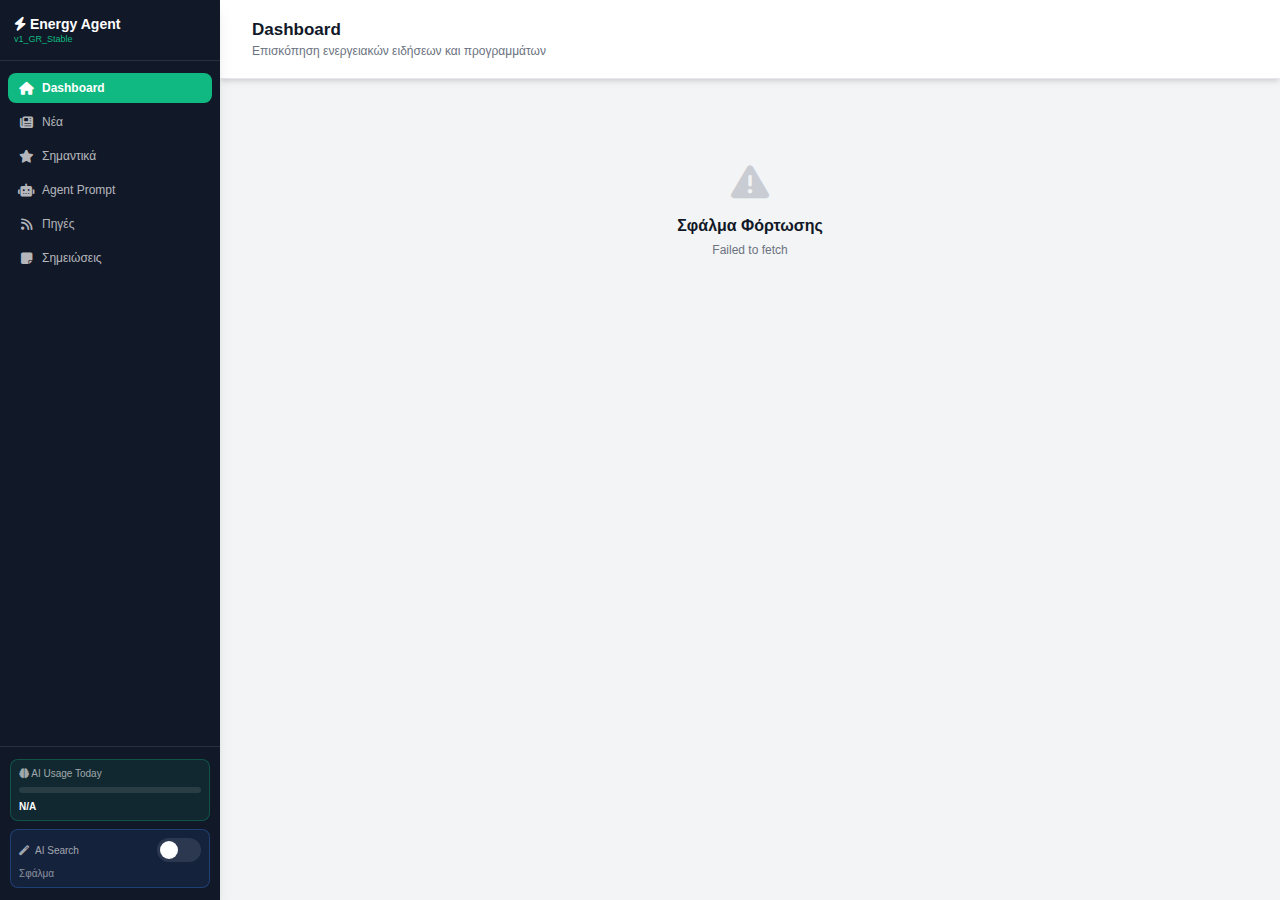
<file: frontend/index.html>
<!DOCTYPE html>
<html lang="el">
<head>
<meta charset="utf-8">
<meta name="viewport" content="width=device-width, initial-scale=1.0">
<title>Energy Agent Dashboard (GR)</title>
<link rel="stylesheet" href="https://cdnjs.cloudflare.com/ajax/libs/font-awesome/6.4.0/css/all.min.css">
<style>
:root {
  --primary: #10b981;
  --primary-dark: #059669;
  --bg-dark: #111827;
  --bg-gray: #1f2937;
  --bg-light: #f3f4f6;
  --card-bg: #ffffff;
  --text-dark: #111827;
  --text-gray: #6b7280;
  --border: #e5e7eb;
  --shadow: 0 4px 6px -1px rgba(0,0,0,0.1), 0 2px 4px -1px rgba(0,0,0,0.06);
  --shadow-lg: 0 10px 15px -3px rgba(0,0,0,0.1), 0 4px 6px -2px rgba(0,0,0,0.05);
}

* {
  margin: 0;
  padding: 0;
  box-sizing: border-box;
}

body {
  font-family: -apple-system, BlinkMacSystemFont, 'Segoe UI', Roboto, Oxygen, Ubuntu, Cantarell, sans-serif;
  background: var(--bg-light);
  color: var(--text-dark);
  font-size: 12px;
}

.app-container {
  display: flex;
  height: 100vh;
}

/* Sidebar */
.sidebar {
  width: 220px;
  background: var(--bg-dark);
  color: white;
  display: flex;
  flex-direction: column;
  box-shadow: var(--shadow-lg);
  z-index: 10;
}

.sidebar-header {
  padding: 16px 14px;
  border-bottom: 1px solid rgba(255,255,255,0.1);
}

.sidebar-header h1 {
  font-size: 14px;
  font-weight: 700;
  margin-bottom: 2px;
}

.sidebar-header .version {
  font-size: 9px;
  color: var(--primary);
  font-weight: 500;
}

.sidebar-nav {
  flex: 1;
  padding: 12px 8px;
  overflow-y: auto;
}

.nav-button {
  width: 100%;
  background: transparent;
  color: rgba(255,255,255,0.7);
  border: none;
  padding: 8px 10px;
  margin-bottom: 4px;
  border-radius: 8px;
  cursor: pointer;
  display: flex;
  align-items: center;
  gap: 8px;
  font-size: 12px;
  transition: all 0.2s;
  text-align: left;
}

.nav-button:hover {
  background: var(--bg-gray);
  color: white;
}

.nav-button.active {
  background: var(--primary);
  color: white;
  font-weight: 600;
}

.nav-button i {
  width: 16px;
  text-align: center;
  font-size: 13px;
}

.sidebar-footer {
  padding: 12px 10px;
  border-top: 1px solid rgba(255,255,255,0.1);
}

.ai-usage {
  background: rgba(16, 185, 129, 0.1);
  border: 1px solid rgba(16, 185, 129, 0.3);
  border-radius: 8px;
  padding: 8px;
  font-size: 10px;
}

.ai-usage-label {
  color: rgba(255,255,255,0.6);
  margin-bottom: 6px;
}

.ai-usage-bar {
  height: 6px;
  background: rgba(255,255,255,0.1);
  border-radius: 3px;
  overflow: hidden;
  margin: 8px 0;
}

.ai-usage-fill {
  height: 100%;
  background: var(--primary);
  transition: width 0.3s;
}

.ai-usage-text {
  color: white;
  font-weight: 600;
}

/* AI Search Toggle */
.ai-toggle-container {
  background: rgba(59, 130, 246, 0.1);
  border: 1px solid rgba(59, 130, 246, 0.3);
  border-radius: 8px;
  padding: 8px;
  font-size: 10px;
  margin-top: 8px;
}

.ai-toggle-header {
  display: flex;
  justify-content: space-between;
  align-items: center;
  margin-bottom: 6px;
}

.ai-toggle-label {
  color: rgba(255,255,255,0.6);
  display: flex;
  align-items: center;
  gap: 6px;
}

.toggle-switch {
  position: relative;
  width: 44px;
  height: 24px;
  background: rgba(255,255,255,0.1);
  border-radius: 12px;
  cursor: pointer;
  transition: background 0.3s;
}

.toggle-switch.active {
  background: #3b82f6;
}

.toggle-slider {
  position: absolute;
  top: 3px;
  left: 3px;
  width: 18px;
  height: 18px;
  background: white;
  border-radius: 50%;
  transition: transform 0.3s;
}

.toggle-switch.active .toggle-slider {
  transform: translateX(20px);
}

.ai-toggle-status {
  color: rgba(255,255,255,0.5);
  font-size: 10px;
  margin-top: 6px;
}

/* Main Content */
.main-content {
  flex: 1;
  overflow-y: auto;
  background: var(--bg-light);
}

.content-header {
  background: white;
  padding: 20px 32px;
  border-bottom: 1px solid var(--border);
  box-shadow: var(--shadow);
  position: sticky;
  top: 0;
  z-index: 5;
}

.content-header h2 {
  font-size: 17px;
  font-weight: 700;
  margin-bottom: 4px;
}

.content-header p {
  color: var(--text-gray);
  font-size: 12px;
}

.content-body {
  padding: 24px 32px;
  max-width: 1400px;
}

/* Cards */
.card {
  background: var(--card-bg);
  border-radius: 10px;
  padding: 14px;
  margin-bottom: 12px;
  box-shadow: var(--shadow);
  transition: transform 0.2s, box-shadow 0.2s;
}

.card:hover {
  transform: translateY(-2px);
  box-shadow: var(--shadow-lg);
}

.card-title {
  font-size: 13px;
  font-weight: 600;
  margin-bottom: 6px;
  color: var(--text-dark);
}

.card-title a {
  color: var(--text-dark);
  text-decoration: none;
  transition: color 0.2s;
}

.card-title a:hover {
  color: var(--primary);
}

.card-meta {
  display: flex;
  align-items: center;
  gap: 16px;
  margin: 8px 0;
  font-size: 11px;
  color: var(--text-gray);
}

.card-meta i {
  margin-right: 4px;
}

.badge {
  display: inline-block;
  padding: 3px 10px;
  border-radius: 20px;
  font-size: 10px;
  font-weight: 600;
  background: var(--primary);
  color: white;
}

.card-summary {
  margin-top: 12px;
  color: var(--text-gray);
  line-height: 1.6;
}

.card-actions {
  margin-top: 12px;
  display: flex;
  gap: 8px;
}

/* Forms */
.form-group {
  margin-bottom: 20px;
}

.form-label {
  display: block;
  margin-bottom: 8px;
  font-weight: 600;
  color: var(--text-dark);
}

.form-input, .form-textarea {
  width: 100%;
  padding: 10px 14px;
  border: 2px solid var(--border);
  border-radius: 10px;
  font-size: 13px;
  transition: border-color 0.2s;
  font-family: inherit;
}

.form-input:focus, .form-textarea:focus {
  outline: none;
  border-color: var(--primary);
}

.form-textarea {
  resize: vertical;
  min-height: 120px;
}

/* Buttons */
.btn {
  padding: 10px 20px;
  border: none;
  border-radius: 10px;
  font-size: 13px;
  font-weight: 600;
  cursor: pointer;
  transition: all 0.2s;
  display: inline-flex;
  align-items: center;
  gap: 8px;
}

.btn-primary {
  background: var(--primary);
  color: white;
}

.btn-primary:hover {
  background: var(--primary-dark);
  transform: translateY(-1px);
  box-shadow: var(--shadow);
}

.btn-secondary {
  background: var(--bg-gray);
  color: white;
}

.btn-secondary:hover {
  background: #374151;
}

.btn-small {
  padding: 5px 10px;
  font-size: 11px;
}

.btn-icon {
  padding: 10px;
  width: 40px;
  height: 40px;
  display: inline-flex;
  align-items: center;
  justify-content: center;
}

/* Loading */
.loading {
  text-align: center;
  padding: 40px;
  color: var(--text-gray);
}

.loading i {
  font-size: 26px;
  animation: spin 1s linear infinite;
}

@keyframes spin {
  0% { transform: rotate(0deg); }
  100% { transform: rotate(360deg); }
}

/* Empty State */
.empty-state {
  text-align: center;
  padding: 60px 20px;
  color: var(--text-gray);
}

.empty-state i {
  font-size: 38px;
  margin-bottom: 16px;
  opacity: 0.3;
}

.empty-state h3 {
  font-size: 16px;
  margin-bottom: 8px;
  color: var(--text-dark);
}

/* Reply Box */
.reply-box {
  background: #f0fdf4;
  border: 2px solid var(--primary);
  border-radius: 12px;
  padding: 16px;
  margin-top: 16px;
}

.reply-box-label {
  font-weight: 600;
  color: var(--primary-dark);
  margin-bottom: 8px;
  display: block;
}

.reply-box-content {
  color: var(--text-dark);
  line-height: 1.6;
}

/* Search & Filter */
.toolbar {
  display: flex;
  gap: 12px;
  margin-bottom: 20px;
  flex-wrap: wrap;
}

.search-box {
  flex: 1;
  min-width: 250px;
  position: relative;
}

.search-box input {
  width: 100%;
  padding: 10px 14px 10px 38px;
  border: 2px solid var(--border);
  border-radius: 10px;
  font-size: 13px;
}

.search-box i {
  position: absolute;
  left: 16px;
  top: 50%;
  transform: translateY(-50%);
  color: var(--text-gray);
}

.filter-group {
  display: flex;
  gap: 8px;
}

.filter-btn {
  padding: 8px 14px;
  background: white;
  border: 2px solid var(--border);
  border-radius: 10px;
  cursor: pointer;
  font-size: 12px;
  transition: all 0.2s;
}

.filter-btn:hover {
  border-color: var(--primary);
  color: var(--primary);
}

.filter-btn.active {
  background: var(--primary);
  border-color: var(--primary);
  color: white;
}

/* Responsive */
@media (max-width: 768px) {
  .sidebar {
    width: 240px;
  }

  .content-body {
    padding: 16px;
  }

  .toolbar {
    flex-direction: column;
  }
}

/* Stats Grid */
.stats-grid {
  display: grid;
  grid-template-columns: repeat(auto-fit, minmax(200px, 1fr));
  gap: 16px;
  margin-bottom: 24px;
}

.stat-card {
  background: white;
  padding: 20px;
  border-radius: 12px;
  box-shadow: var(--shadow);
}

.stat-value {
  font-size: 26px;
  font-weight: 700;
  color: var(--primary);
  margin-bottom: 4px;
}

.stat-label {
  font-size: 12px;
  color: var(--text-gray);
}

/* Source List */
.source-item {
  display: flex;
  align-items: center;
  justify-content: space-between;
  padding: 12px;
  background: var(--bg-light);
  border-radius: 8px;
  margin-bottom: 8px;
}

.source-info {
  flex: 1;
}

.source-url {
  font-weight: 600;
  color: var(--text-dark);
  margin-bottom: 4px;
}

.source-type {
  font-size: 10px;
  color: var(--text-gray);
}

/* Notes UI */
.notes-toolbar {
  display: flex;
  gap: 12px;
  margin-bottom: 20px;
  flex-wrap: wrap;
}

.notes-filters {
  display: flex;
  gap: 8px;
  flex: 1;
  flex-wrap: wrap;
}

.filter-select {
  padding: 7px 10px;
  border: 1px solid var(--border);
  border-radius: 8px;
  background: white;
  font-size: 12px;
  min-width: 150px;
}

.note-card {
  background: white;
  border: 1px solid var(--border);
  border-radius: 12px;
  padding: 16px;
  margin-bottom: 12px;
  box-shadow: var(--shadow);
  transition: all 0.2s;
}

.note-card:hover {
  box-shadow: var(--shadow-lg);
}

.note-card.pinned {
  border-color: #fbbf24;
  background: #fffbeb;
}

.note-header {
  display: flex;
  justify-content: space-between;
  align-items: flex-start;
  margin-bottom: 12px;
}

.note-title {
  font-size: 15px;
  font-weight: 600;
  color: var(--text-dark);
  flex: 1;
}

.note-actions {
  display: flex;
  gap: 8px;
}

.note-action-btn {
  background: transparent;
  border: none;
  color: var(--text-gray);
  cursor: pointer;
  padding: 4px 8px;
  border-radius: 6px;
  transition: all 0.2s;
}

.note-action-btn:hover {
  background: var(--bg-light);
  color: var(--primary);
}

.note-action-btn.pinned {
  color: #fbbf24;
}

.note-content {
  color: var(--text-gray);
  margin-bottom: 12px;
  line-height: 1.6;
  white-space: pre-wrap;
}

.note-meta {
  display: flex;
  gap: 12px;
  flex-wrap: wrap;
  font-size: 10px;
  color: var(--text-gray);
}

.note-category {
  background: var(--primary);
  color: white;
  padding: 4px 10px;
  border-radius: 6px;
  font-weight: 500;
}

.note-tag {
  background: var(--bg-light);
  padding: 4px 10px;
  border-radius: 6px;
}

.note-date {
  margin-left: auto;
}

/* Note Editor Modal */
.modal-overlay {
  position: fixed;
  top: 0;
  left: 0;
  right: 0;
  bottom: 0;
  background: rgba(0,0,0,0.5);
  display: flex;
  align-items: center;
  justify-content: center;
  z-index: 1000;
}

.modal-content {
  background: white;
  border-radius: 16px;
  padding: 24px;
  width: 90%;
  max-width: 600px;
  max-height: 80vh;
  overflow-y: auto;
  box-shadow: var(--shadow-lg);
}

.modal-header {
  display: flex;
  justify-content: space-between;
  align-items: center;
  margin-bottom: 20px;
}

.modal-header h3 {
  font-size: 16px;
  font-weight: 700;
}

.modal-close {
  background: transparent;
  border: none;
  font-size: 20px;
  color: var(--text-gray);
  cursor: pointer;
  padding: 0;
  width: 28px;
  height: 28px;
}

.form-group {
  margin-bottom: 16px;
}

.form-group label {
  display: block;
  font-weight: 600;
  margin-bottom: 8px;
  color: var(--text-dark);
}

.form-group input,
.form-group textarea,
.form-group select {
  width: 100%;
  padding: 8px 10px;
  border: 1px solid var(--border);
  border-radius: 8px;
  font-size: 12px;
  font-family: inherit;
}

.form-group textarea {
  min-height: 120px;
  resize: vertical;
}

.tags-input-container {
  display: flex;
  gap: 8px;
  flex-wrap: wrap;
  padding: 8px;
  border: 1px solid var(--border);
  border-radius: 8px;
  min-height: 42px;
}

.tag-item {
  background: var(--primary);
  color: white;
  padding: 3px 7px;
  border-radius: 6px;
  display: flex;
  align-items: center;
  gap: 6px;
  font-size: 11px;
}

.tag-remove {
  background: transparent;
  border: none;
  color: white;
  cursor: pointer;
  padding: 0;
  font-size: 14px;
}

.tags-input {
  border: none;
  outline: none;
  flex: 1;
  min-width: 100px;
  font-size: 12px;
}

.modal-actions {
  display: flex;
  gap: 12px;
  justify-content: flex-end;
  margin-top: 24px;
}

.modal-actions button {
  padding: 8px 16px;
  border-radius: 8px;
  border: none;
  font-size: 12px;
  font-weight: 600;
  cursor: pointer;
  transition: all 0.2s;
}

.modal-actions .btn-cancel {
  background: var(--bg-light);
  color: var(--text-dark);
}

.modal-actions .btn-cancel:hover {
  background: var(--border);
}

.modal-actions .btn-save {
  background: var(--primary);
  color: white;
}

.modal-actions .btn-save:hover {
  background: var(--primary-dark);
}

/* Drag & Drop Styles */
.card.dragging {
  opacity: 0.5;
  cursor: move;
}

.card.drag-over {
  border: 2px dashed var(--primary);
  background: rgba(16, 185, 129, 0.05);
}

.drag-handle {
  cursor: grab;
  color: var(--text-gray);
  margin-right: 8px;
  font-size: 12px;
}

.drag-handle:active {
  cursor: grabbing;
}

.drop-zone {
  border: 2px dashed var(--primary);
  background: rgba(16, 185, 129, 0.05);
  padding: 20px;
  text-align: center;
  color: var(--text-gray);
  border-radius: 10px;
  margin: 16px 0;
  display: none;
}

.drop-zone.active {
  display: block;
}

</style>
</head>
<body>

<div class="app-container">
  <!-- Sidebar -->
  <div class="sidebar">
    <div class="sidebar-header">
      <h1><i class="fas fa-bolt"></i> Energy Agent</h1>
      <div class="version">v1_GR_Stable</div>
    </div>

    <div class="sidebar-nav">
      <button class="nav-button active" data-tab="dashboard">
        <i class="fas fa-home"></i>
        <span>Dashboard</span>
      </button>
      <button class="nav-button" data-tab="news">
        <i class="fas fa-newspaper"></i>
        <span>Νέα</span>
      </button>
      <button class="nav-button" data-tab="saved">
        <i class="fas fa-star"></i>
        <span>Σημαντικά</span>
      </button>
      <button class="nav-button" data-tab="prompt">
        <i class="fas fa-robot"></i>
        <span>Agent Prompt</span>
      </button>
      <button class="nav-button" data-tab="sources">
        <i class="fas fa-rss"></i>
        <span>Πηγές</span>
      </button>
      <button class="nav-button" data-tab="notes">
        <i class="fas fa-sticky-note"></i>
        <span>Σημειώσεις</span>
      </button>
    </div>

    <div class="sidebar-footer">
      <div class="ai-usage">
        <div class="ai-usage-label"><i class="fas fa-brain"></i> AI Usage Today</div>
        <div class="ai-usage-bar">
          <div class="ai-usage-fill" id="aiUsageFill" style="width: 0%"></div>
        </div>
        <div class="ai-usage-text" id="aiUsageText">Φόρτωση...</div>
      </div>

      <div class="ai-toggle-container">
        <div class="ai-toggle-header">
          <div class="ai-toggle-label">
            <i class="fas fa-magic"></i>
            AI Search
          </div>
          <div class="toggle-switch" id="aiSearchToggle">
            <div class="toggle-slider"></div>
          </div>
        </div>
        <div class="ai-toggle-status" id="aiSearchStatus">Φόρτωση...</div>
      </div>
    </div>
  </div>

  <!-- Main Content -->
  <div class="main-content">
    <div class="content-header">
      <h2 id="pageTitle">Dashboard</h2>
      <p id="pageSubtitle">Επισκόπηση ενεργειακών ειδήσεων και προγραμμάτων</p>
    </div>

    <div class="content-body" id="content">
      <!-- Content loaded dynamically -->
    </div>
  </div>
</div>

<script>
const API_BASE = 'http://localhost:8000';
let currentTab = 'dashboard';
let newsData = [];
let savedData = [];
let sourcesData = [];

// Initialize
document.addEventListener('DOMContentLoaded', () => {
  initNavigation();
  loadTab('dashboard');
  loadAIUsage();
  initAISearchToggle();

  // Refresh AI usage every 30 seconds
  setInterval(loadAIUsage, 30000);
});

// Navigation
function initNavigation() {
  document.querySelectorAll('.nav-button').forEach(btn => {
    btn.addEventListener('click', () => {
      const tab = btn.dataset.tab;
      document.querySelectorAll('.nav-button').forEach(b => b.classList.remove('active'));
      btn.classList.add('active');
      loadTab(tab);
    });
  });
}

async function loadTab(tab) {
  currentTab = tab;
  const content = document.getElementById('content');

  const titles = {
    dashboard: { title: 'Dashboard', subtitle: 'Επισκόπηση ενεργειακών ειδήσεων και προγραμμάτων' },
    news: { title: 'Νέα', subtitle: 'Όλα τα πρόσφατα άρθρα από τις πηγές σας' },
    saved: { title: 'Σημαντικά', subtitle: 'Άρθρα που έχετε σημειώσει ως σημαντικά' },
    prompt: { title: 'Agent Prompt', subtitle: 'Δώστε εντολές στον Energy Agent' },
    sources: { title: 'Πηγές', subtitle: 'Διαχείριση πηγών ειδήσεων' },
    notes: { title: 'Σημειώσεις', subtitle: 'Το σημειωματάριό σας' }
  };

  document.getElementById('pageTitle').textContent = titles[tab].title;
  document.getElementById('pageSubtitle').textContent = titles[tab].subtitle;

  content.innerHTML = '<div class="loading"><i class="fas fa-spinner"></i><p>Φόρτωση...</p></div>';

  try {
    switch(tab) {
      case 'dashboard':
        await loadDashboard();
        break;
      case 'news':
        await loadNews();
        break;
      case 'saved':
        await loadSaved();
        break;
      case 'prompt':
        loadPromptUI();
        break;
      case 'sources':
        await loadSources();
        break;
      case 'notes':
        await loadNotes();
        break;
    }
  } catch (error) {
    content.innerHTML = `<div class="empty-state">
      <i class="fas fa-exclamation-triangle"></i>
      <h3>Σφάλμα Φόρτωσης</h3>
      <p>${error.message}</p>
    </div>`;
  }
}

// Dashboard
async function loadDashboard() {
  const [newsRes, savedRes, sourcesRes] = await Promise.all([
    fetch(`${API_BASE}/news`),
    fetch(`${API_BASE}/saved`),
    fetch(`${API_BASE}/sources`)
  ]);

  const newsData = await newsRes.json();
  const savedData = await savedRes.json();
  const sourcesData = await sourcesRes.json();

  const news = newsData.news || [];
  const saved = savedData.news || [];
  const sources = sourcesData.sources || [];

  // Count by topic
  const topicCounts = {};
  news.forEach(item => {
    const topic = item.topic || 'Άλλο';
    topicCounts[topic] = (topicCounts[topic] || 0) + 1;
  });

  const content = document.getElementById('content');
  content.innerHTML = `
    <div class="stats-grid">
      <div class="stat-card">
        <div class="stat-value">${news.length}</div>
        <div class="stat-label"><i class="fas fa-newspaper"></i> Σύνολο Νέων</div>
      </div>
      <div class="stat-card">
        <div class="stat-value">${saved.length}</div>
        <div class="stat-label"><i class="fas fa-star"></i> Σημαντικά</div>
      </div>
      <div class="stat-card">
        <div class="stat-value">${sources.length}</div>
        <div class="stat-label"><i class="fas fa-rss"></i> Ενεργές Πηγές</div>
      </div>
      <div class="stat-card">
        <div class="stat-value">${Object.keys(topicCounts).length}</div>
        <div class="stat-label"><i class="fas fa-tags"></i> Κατηγορίες</div>
      </div>
    </div>

    <div class="card">
      <h3 style="margin-bottom: 16px;"><i class="fas fa-clock"></i> Πρόσφατα Άρθρα</h3>
      ${news.slice(0, 5).map(item => renderNewsCard(item)).join('')}
      ${news.length > 5 ? '<button class="btn btn-primary" onclick="loadTab(\'news\')">Προβολή Όλων</button>' : ''}
    </div>
  `;
}

// News
async function loadNews() {
  const res = await fetch(`${API_BASE}/news`);
  const data = await res.json();
  newsData = data.news || [];

  renderNewsList(newsData);
}

// Saved
async function loadSaved() {
  const res = await fetch(`${API_BASE}/saved`);
  const data = await res.json();
  savedData = data.news || [];

  const content = document.getElementById('content');
  if (savedData.length === 0) {
    content.innerHTML = `<div class="empty-state">
      <i class="fas fa-star"></i>
      <h3>Δεν υπάρχουν σημαντικά άρθρα</h3>
      <p>Χρησιμοποιήστε την εντολή "σημαντικό &lt;link&gt;" για να προσθέσετε.</p>
    </div>`;
    return;
  }

  renderNewsList(savedData);
}

// Render news list
function renderNewsList(items) {
  const content = document.getElementById('content');

  if (items.length === 0) {
    content.innerHTML = `<div class="empty-state">
      <i class="fas fa-inbox"></i>
      <h3>Δεν υπάρχουν άρθρα</h3>
      <p>Προσθέστε πηγές ή εκτελέστε αναζήτηση.</p>
    </div>`;
    return;
  }

  // Get unique topics
  const topics = ['Όλα', ...new Set(items.map(i => i.topic).filter(Boolean))];

  content.innerHTML = `
    <div class="toolbar">
      <div class="search-box">
        <i class="fas fa-search"></i>
        <input type="text" id="searchInput" placeholder="Αναζήτηση στα άρθρα..." oninput="filterNews()">
      </div>
      <div class="filter-group">
        ${topics.map(t => `
          <button class="filter-btn ${t === 'Όλα' ? 'active' : ''}" onclick="filterByTopic('${t}')">${t}</button>
        `).join('')}
      </div>
    </div>
    <div id="newsList">${items.map(item => renderNewsCard(item)).join('')}</div>
  `;
}

function renderNewsCard(item) {
  const newsData = JSON.stringify(item).replace(/"/g, '&quot;');
  return `
    <div class="card"
         data-news='${newsData}'
         data-title="${item.title.toLowerCase()}"
         data-topic="${item.topic || ''}">
      <div class="card-title">
        <a href="${item.url}" target="_blank">${item.title}</a>
      </div>
      <div class="card-meta">
        <span><i class="far fa-clock"></i> ${formatDate(item.date)}</span>
        ${item.topic ? `<span class="badge">${item.topic}</span>` : ''}
        ${item.saved ? '<span><i class="fas fa-star" style="color: gold;"></i> Σημαντικό</span>' : ''}
      </div>
      ${item.summary ? `<div class="card-summary">${item.summary}</div>` : ''}
      <div class="card-actions">
        <button class="btn btn-small" onclick='addNewsToNotes(${newsData})'>
          <i class="fas fa-plus"></i> Προσθήκη στις Σημειώσεις
        </button>
      </div>
    </div>
  `;
}

function filterNews() {
  const query = document.getElementById('searchInput').value.toLowerCase();
  const cards = document.querySelectorAll('#newsList .card');

  cards.forEach(card => {
    const title = card.dataset.title;
    card.style.display = title.includes(query) ? 'block' : 'none';
  });
}

function filterByTopic(topic) {
  document.querySelectorAll('.filter-btn').forEach(btn => btn.classList.remove('active'));
  event.target.classList.add('active');

  const cards = document.querySelectorAll('#newsList .card');
  cards.forEach(card => {
    if (topic === 'Όλα' || card.dataset.topic === topic) {
      card.style.display = 'block';
    } else {
      card.style.display = 'none';
    }
  });
}

// Prompt UI
function loadPromptUI() {
  const content = document.getElementById('content');
  content.innerHTML = `
    <!-- Analytics Dashboard -->
    <div class="card">
      <h3 style="margin-bottom: 16px;"><i class="fas fa-chart-line"></i> AI Analytics</h3>
      <div id="analyticsContainer">
        <div class="loading"><i class="fas fa-spinner"></i><p>Φόρτωση αναλυτικών...</p></div>
      </div>
    </div>

    <!-- Conversation History -->
    <div class="card">
      <h3 style="margin-bottom: 16px;"><i class="fas fa-history"></i> Ιστορικό Συζητήσεων</h3>
      <div id="conversationHistory">
        <div class="loading"><i class="fas fa-spinner"></i><p>Φόρτωση ιστορικού...</p></div>
      </div>
    </div>

    <!-- Prompt Input -->
    <div class="card">
      <div class="form-group">
        <label class="form-label"><i class="fas fa-robot"></i> Εντολή προς Agent</label>
        <textarea class="form-textarea" id="promptInput" placeholder="Παραδείγματα:
• ψάξε φωτοβολταϊκά
• πρόσθεσε πηγή https://example.com/feed
• δείξε τις πηγές
• φτιάξε φάκελο Αντλίες
• βάλε στο ημερολόγιο 15/11/2025
• βοήθεια"></textarea>
      </div>
      <button class="btn btn-primary" onclick="sendPrompt()">
        <i class="fas fa-paper-plane"></i> Αποστολή
      </button>
    </div>

    <div id="replyContainer"></div>

    <!-- Manual Scraping Controls -->
    <div class="card" style="margin-top: 24px;">
      <h3 style="margin-bottom: 12px;"><i class="fas fa-cog"></i> Ρυθμίσεις & Εργαλεία</h3>

      <!-- Smart Scraping Button -->
      <div style="margin-bottom: 20px;">
        <button class="btn btn-primary" onclick="smartScrape()" style="margin-right: 12px;">
          <i class="fas fa-brain"></i> Smart Scraping (AI)
        </button>
        <button class="btn btn-secondary" onclick="manualScrape()">
          <i class="fas fa-sync-alt"></i> Manual Scraping (RSS)
        </button>
        <p style="color: var(--text-gray); margin-top: 8px; font-size: 14px;">
          <i class="fas fa-info-circle"></i> <strong>Smart Scraping:</strong> Ψάχνει στο web με AI για 5 topics (Φωτοβολταϊκά, Αντλίες, Νομοθεσία, Επιδοτήσεις, Μπαταρίες)
        </p>
        <p style="color: var(--text-gray); margin-top: 4px; font-size: 14px;">
          <i class="fas fa-exclamation-triangle"></i> <strong>Κόστος:</strong> ~$0.06 για Smart Scraping, μικρότερο για Manual Scraping
        </p>
      </div>
      <div id="scrapeResult"></div>
    </div>

    <div class="card" style="margin-top: 24px;">
      <h3 style="margin-bottom: 12px;"><i class="fas fa-info-circle"></i> Διαθέσιμες Εντολές</h3>
      <ul style="line-height: 2; color: var(--text-gray);">
        <li><code>ψάξε &lt;όρος&gt;</code> - Αναζήτηση σχετικών αποτελεσμάτων</li>
        <li><code>πρόσθεσε πηγή &lt;url&gt;</code> - Προσθήκη νέας πηγής</li>
        <li><code>δείξε τις πηγές</code> - Εμφάνιση όλων των πηγών</li>
        <li><code>φτιάξε φάκελο &lt;όνομα&gt;</code> - Δημιουργία νέου φακέλου</li>
        <li><code>βάλε στο ημερολόγιο ΗΗ/ΜΜ/ΕΕΕΕ</code> - Προσθήκη event στο calendar</li>
        <li><code>σημαντικό &lt;link&gt;</code> - Σημείωση link ως σημαντικό</li>
        <li><code>βοήθεια</code> - Εμφάνιση βοήθειας</li>
      </ul>
    </div>
  `;

  // Load analytics and history
  loadAnalytics();
  loadConversationHistory();
}

async function sendPrompt() {
  const input = document.getElementById('promptInput');
  const prompt = input.value.trim();

  if (!prompt) {
    alert('Παρακαλώ εισάγετε μια εντολή');
    return;
  }

  const replyContainer = document.getElementById('replyContainer');
  replyContainer.innerHTML = '<div class="loading"><i class="fas fa-spinner"></i><p>Επεξεργασία...</p></div>';

  try {
    const res = await fetch(`${API_BASE}/prompt`, {
      method: 'POST',
      headers: { 'Content-Type': 'application/json' },
      body: JSON.stringify({ prompt })
    });

    const data = await res.json();

    replyContainer.innerHTML = `
      <div class="reply-box">
        <span class="reply-box-label"><i class="fas fa-robot"></i> Απάντηση Agent</span>
        <div class="reply-box-content">${data.reply}</div>
      </div>
    `;

    // Clear input
    input.value = '';
  } catch (error) {
    replyContainer.innerHTML = `<div class="empty-state">
      <i class="fas fa-exclamation-triangle"></i>
      <h3>Σφάλμα</h3>
      <p>${error.message}</p>
    </div>`;
  }
}

// Sources
async function loadSources() {
  const res = await fetch(`${API_BASE}/sources`);
  const data = await res.json();
  sourcesData = data.sources || [];

  const content = document.getElementById('content');
  content.innerHTML = `
    <div class="card">
      <h3 style="margin-bottom: 16px;"><i class="fas fa-plus-circle"></i> Προσθήκη Νέας Πηγής</h3>
      <div class="form-group">
        <label class="form-label">URL Πηγής</label>
        <input type="url" class="form-input" id="newSourceUrl" placeholder="https://example.com/feed">
      </div>
      <button class="btn btn-primary" onclick="addSource()">
        <i class="fas fa-plus"></i> Προσθήκη
      </button>
    </div>

    <div class="card">
      <h3 style="margin-bottom: 16px;"><i class="fas fa-list"></i> Υπάρχουσες Πηγές (${sourcesData.length})</h3>
      ${sourcesData.length === 0 ?
        '<p style="color: var(--text-gray);">Δεν υπάρχουν πηγές. Προσθέστε μία παραπάνω.</p>' :
        sourcesData.map(s => `
          <div class="source-item">
            <div class="source-info">
              <div class="source-url">${s.url}</div>
              <div class="source-type"><i class="fas fa-tag"></i> ${s.type || 'Unknown'}</div>
            </div>
            <button class="btn btn-secondary btn-small" onclick="removeSource('${s.url}')">
              <i class="fas fa-trash"></i>
            </button>
          </div>
        `).join('')
      }
    </div>
  `;
}

async function addSource() {
  const input = document.getElementById('newSourceUrl');
  const url = input.value.trim();

  if (!url) {
    alert('Παρακαλώ εισάγετε ένα URL');
    return;
  }

  try {
    const res = await fetch(`${API_BASE}/sources/add`, {
      method: 'POST',
      headers: { 'Content-Type': 'application/json' },
      body: JSON.stringify({ url })
    });

    const data = await res.json();
    alert(data.result);

    // Reload sources
    await loadSources();
  } catch (error) {
    alert('Σφάλμα: ' + error.message);
  }
}

async function removeSource(url) {
  if (!confirm('Είστε σίγουροι ότι θέλετε να αφαιρέσετε αυτή την πηγή;')) {
    return;
  }

  try {
    const res = await fetch(`${API_BASE}/sources/remove`, {
      method: 'POST',
      headers: { 'Content-Type': 'application/json' },
      body: JSON.stringify({ url })
    });

    const data = await res.json();
    alert(data.result);

    // Reload sources
    await loadSources();
  } catch (error) {
    alert('Σφάλμα: ' + error.message);
  }
}

// AI Usage
async function loadAIUsage() {
  try {
    const res = await fetch(`${API_BASE}/api-usage`);
    const data = await res.json();

    const percentage = (data.used_minutes / data.max_daily_minutes) * 100;

    document.getElementById('aiUsageFill').style.width = `${Math.min(percentage, 100)}%`;
    document.getElementById('aiUsageText').textContent =
      `${data.used_minutes.toFixed(1)} / ${data.max_daily_minutes} λεπτά`;
  } catch (error) {
    console.error('Failed to load AI usage:', error);
    document.getElementById('aiUsageText').textContent = 'N/A';
  }
}

// AI Search Toggle
async function initAISearchToggle() {
  const toggle = document.getElementById('aiSearchToggle');
  const status = document.getElementById('aiSearchStatus');

  try {
    // Load current status
    const res = await fetch(`${API_BASE}/search/status`);
    const data = await res.json();

    if (data.enabled) {
      toggle.classList.add('active');
      status.textContent = 'Ενεργό';
    } else {
      status.textContent = 'Ανενεργό';
    }
  } catch (error) {
    console.error('Failed to load AI search status:', error);
    status.textContent = 'Σφάλμα';
  }

  // Toggle click handler
  toggle.addEventListener('click', async () => {
    const isActive = toggle.classList.contains('active');
    const newState = !isActive;

    try {
      status.textContent = 'Ενημέρωση...';

      // Call backend to update .env
      const res = await fetch(`${API_BASE}/search/toggle`, {
        method: 'POST',
        headers: { 'Content-Type': 'application/json' },
        body: JSON.stringify({ enabled: newState })
      });

      const data = await res.json();

      if (data.success) {
        if (newState) {
          toggle.classList.add('active');
          status.textContent = 'Ενεργό';
        } else {
          toggle.classList.remove('active');
          status.textContent = 'Ανενεργό';
        }

        // Show success message
        alert(data.message || 'Η ρύθμιση ενημερώθηκε επιτυχώς!');
      } else {
        status.textContent = 'Σφάλμα';
        alert('Σφάλμα: ' + (data.error || 'Αποτυχία ενημέρωσης'));
      }
    } catch (error) {
      console.error('Failed to toggle AI search:', error);
      status.textContent = 'Σφάλμα';
      alert('Σφάλμα κατά την ενημέρωση: ' + error.message);
    }
  });
}

// Notes System
let currentNoteFilter = { category: null, tag: null, pinned: false };
let allNotes = [];
let allCategories = [];
let allTags = [];
let editingNoteId = null;

async function loadNotes() {
  const content = document.getElementById('content');

  try {
    // Fetch notes data
    const [notesRes, categoriesRes, tagsRes] = await Promise.all([
      fetch(`${API_BASE}/notes`),
      fetch(`${API_BASE}/notes/categories`),
      fetch(`${API_BASE}/notes/tags`)
    ]);

    const notesData = await notesRes.json();
    const categoriesData = await categoriesRes.json();
    const tagsData = await tagsRes.json();

    allNotes = notesData.notes || [];
    allCategories = categoriesData.categories || [];
    allTags = tagsData.tags || [];

    renderNotesUI();
  } catch (error) {
    content.innerHTML = `<div class="empty-state">
      <i class="fas fa-exclamation-triangle"></i>
      <h3>Σφάλμα</h3>
      <p>Δεν ήταν δυνατή η φόρτωση των σημειώσεων</p>
    </div>`;
  }
}

function renderNotesUI() {
  const content = document.getElementById('content');

  // Filter notes
  let filteredNotes = allNotes;
  if (currentNoteFilter.category) {
    filteredNotes = filteredNotes.filter(n => n.category === currentNoteFilter.category);
  }
  if (currentNoteFilter.tag) {
    filteredNotes = filteredNotes.filter(n => n.tags.includes(currentNoteFilter.tag));
  }
  if (currentNoteFilter.pinned) {
    filteredNotes = filteredNotes.filter(n => n.pinned);
  }

  const notesHTML = filteredNotes.length > 0
    ? filteredNotes.map(note => `
        <div class="note-card ${note.pinned ? 'pinned' : ''}">
          <div class="note-header">
            <div class="note-title">${escapeHtml(note.title)}</div>
            <div class="note-actions">
              <button class="note-action-btn ${note.pinned ? 'pinned' : ''}" onclick="togglePinNote(${note.id})" title="${note.pinned ? 'Ξεκαρφίτσωμα' : 'Καρφίτσωμα'}">
                <i class="fas fa-thumbtack"></i>
              </button>
              <button class="note-action-btn" onclick="editNote(${note.id})" title="Επεξεργασία">
                <i class="fas fa-edit"></i>
              </button>
              <button class="note-action-btn" onclick="deleteNote(${note.id})" title="Διαγραφή">
                <i class="fas fa-trash"></i>
              </button>
            </div>
          </div>
          ${note.content ? `<div class="note-content">${escapeHtml(note.content)}</div>` : ''}
          <div class="note-meta">
            ${note.category ? `<span class="note-category">${escapeHtml(note.category)}</span>` : ''}
            ${note.tags.map(tag => `<span class="note-tag">#${escapeHtml(tag)}</span>`).join('')}
            <span class="note-date">${formatDate(note.updated_at)}</span>
          </div>
        </div>
      `).join('')
    : `<div class="empty-state">
        <i class="fas fa-sticky-note"></i>
        <h3>Δεν υπάρχουν σημειώσεις</h3>
        <p>Δημιούργησε τη πρώτη σου σημείωση!</p>
      </div>`;

  content.innerHTML = `
    <div class="notes-toolbar">
      <div class="notes-filters">
        <select class="filter-select" id="categoryFilter" onchange="filterNotes()">
          <option value="">Όλες οι κατηγορίες</option>
          ${allCategories.map(cat => `<option value="${cat}" ${currentNoteFilter.category === cat ? 'selected' : ''}>${cat}</option>`).join('')}
        </select>
        <select class="filter-select" id="tagFilter" onchange="filterNotes()">
          <option value="">Όλα τα tags</option>
          ${allTags.map(tag => `<option value="${tag}" ${currentNoteFilter.tag === tag ? 'selected' : ''}>#${tag}</option>`).join('')}
        </select>
        <label style="display: flex; align-items: center; gap: 8px; padding: 8px;">
          <input type="checkbox" id="pinnedFilter" ${currentNoteFilter.pinned ? 'checked' : ''} onchange="filterNotes()" />
          <span>Μόνο καρφιτσωμένα</span>
        </label>
      </div>
      <button class="btn btn-primary" onclick="openNoteEditor()">
        <i class="fas fa-plus"></i> Νέα Σημείωση
      </button>
    </div>
    <div class="notes-list">
      ${notesHTML}
    </div>
  `;
}

function filterNotes() {
  const categoryFilter = document.getElementById('categoryFilter');
  const tagFilter = document.getElementById('tagFilter');
  const pinnedFilter = document.getElementById('pinnedFilter');

  currentNoteFilter = {
    category: categoryFilter.value || null,
    tag: tagFilter.value || null,
    pinned: pinnedFilter.checked
  };

  renderNotesUI();
}

function openNoteEditor(noteId = null) {
  editingNoteId = noteId;
  const note = noteId ? allNotes.find(n => n.id === noteId) : null;

  const modal = document.createElement('div');
  modal.className = 'modal-overlay';
  modal.id = 'noteEditorModal';

  const currentTags = note ? note.tags : [];

  modal.innerHTML = `
    <div class="modal-content">
      <div class="modal-header">
        <h3>${noteId ? 'Επεξεργασία Σημείωσης' : 'Νέα Σημείωση'}</h3>
        <button class="modal-close" onclick="closeNoteEditor()">&times;</button>
      </div>
      <div class="form-group">
        <label>Τίτλος *</label>
        <input type="text" id="noteTitle" value="${note ? escapeHtml(note.title) : ''}" placeholder="Τίτλος σημείωσης" />
      </div>
      <div class="form-group">
        <label>Περιεχόμενο</label>
        <textarea id="noteContent" placeholder="Γράψε τις σκέψεις σου...">${note ? escapeHtml(note.content) : ''}</textarea>
      </div>
      <div class="form-group">
        <label>Κατηγορία</label>
        <input type="text" id="noteCategory" value="${note ? escapeHtml(note.category) : ''}" list="categoriesList" placeholder="π.χ. Έργα, Ιδέες" />
        <datalist id="categoriesList">
          ${allCategories.map(cat => `<option value="${cat}">`).join('')}
        </datalist>
      </div>
      <div class="form-group">
        <label>Tags</label>
        <div class="tags-input-container" id="tagsContainer">
          ${currentTags.map(tag => `
            <span class="tag-item">
              ${escapeHtml(tag)}
              <button class="tag-remove" onclick="removeTag('${escapeHtml(tag)}')">&times;</button>
            </span>
          `).join('')}
          <input type="text" class="tags-input" id="tagsInput" placeholder="Πρόσθεσε tag..." onkeydown="handleTagInput(event)" />
        </div>
      </div>
      <div class="modal-actions">
        <button class="btn-cancel" onclick="closeNoteEditor()">Ακύρωση</button>
        <button class="btn-save" onclick="saveNote()">Αποθήκευση</button>
      </div>
    </div>
  `;

  document.body.appendChild(modal);
}

function closeNoteEditor() {
  const modal = document.getElementById('noteEditorModal');
  if (modal) {
    modal.remove();
  }
  editingNoteId = null;
}

function handleTagInput(event) {
  if (event.key === 'Enter' || event.key === ',') {
    event.preventDefault();
    const input = event.target;
    const tag = input.value.trim().replace(/^#/, '');
    if (tag) {
      addTag(tag);
      input.value = '';
    }
  }
}

function addTag(tag) {
  const container = document.getElementById('tagsContainer');
  const input = document.getElementById('tagsInput');

  // Check if tag already exists
  const existingTags = Array.from(container.querySelectorAll('.tag-item')).map(el => el.textContent.trim().replace('×', ''));
  if (existingTags.includes(tag)) return;

  const tagEl = document.createElement('span');
  tagEl.className = 'tag-item';
  tagEl.innerHTML = `
    ${escapeHtml(tag)}
    <button class="tag-remove" onclick="removeTag('${escapeHtml(tag)}')">&times;</button>
  `;
  container.insertBefore(tagEl, input);
}

function removeTag(tag) {
  const container = document.getElementById('tagsContainer');
  const tags = container.querySelectorAll('.tag-item');
  tags.forEach(tagEl => {
    if (tagEl.textContent.trim().replace('×', '') === tag) {
      tagEl.remove();
    }
  });
}

async function saveNote() {
  const title = document.getElementById('noteTitle').value.trim();
  const content = document.getElementById('noteContent').value.trim();
  const category = document.getElementById('noteCategory').value.trim();
  const tagsContainer = document.getElementById('tagsContainer');
  const tags = Array.from(tagsContainer.querySelectorAll('.tag-item')).map(el =>
    el.textContent.trim().replace('×', '')
  );

  if (!title) {
    alert('Ο τίτλος είναι υποχρεωτικός');
    return;
  }

  try {
    const endpoint = editingNoteId ? '/notes/update' : '/notes/add';
    const payload = { title, content, category, tags };
    if (editingNoteId) {
      payload.id = editingNoteId;
    }

    const res = await fetch(`${API_BASE}${endpoint}`, {
      method: 'POST',
      headers: { 'Content-Type': 'application/json' },
      body: JSON.stringify(payload)
    });

    const data = await res.json();

    if (data.error) {
      alert('Σφάλμα: ' + data.error);
      return;
    }

    closeNoteEditor();
    await loadNotes();
  } catch (error) {
    alert('Σφάλμα κατά την αποθήκευση: ' + error.message);
  }
}

async function togglePinNote(noteId) {
  try {
    const res = await fetch(`${API_BASE}/notes/toggle-pin`, {
      method: 'POST',
      headers: { 'Content-Type': 'application/json' },
      body: JSON.stringify({ id: noteId })
    });

    const data = await res.json();
    if (data.success) {
      await loadNotes();
    }
  } catch (error) {
    console.error('Failed to toggle pin:', error);
  }
}

async function deleteNote(noteId) {
  if (!confirm('Είσαι σίγουρος ότι θέλεις να διαγράψεις αυτή τη σημείωση;')) {
    return;
  }

  try {
    const res = await fetch(`${API_BASE}/notes/delete`, {
      method: 'POST',
      headers: { 'Content-Type': 'application/json' },
      body: JSON.stringify({ id: noteId })
    });

    const data = await res.json();
    if (data.success) {
      await loadNotes();
    }
  } catch (error) {
    alert('Σφάλμα κατά τη διαγραφή: ' + error.message);
  }
}

function editNote(noteId) {
  openNoteEditor(noteId);
}

// Utilities
function escapeHtml(text) {
  const div = document.createElement('div');
  div.textContent = text;
  return div.innerHTML;
}

function formatDate(dateStr) {
  if (!dateStr) return '';
  try {
    const date = new Date(dateStr);
    return date.toLocaleString('el-GR', {
      year: 'numeric',
      month: 'short',
      day: 'numeric',
      hour: '2-digit',
      minute: '2-digit'
    });
  } catch {
    return dateStr;
  }
}

// ===========================
// Add News to Notes Functionality
// ===========================

async function addNewsToNotes(newsItem) {
  try {
    // Show loading message
    const loadingMsg = 'Δημιουργία σημείωσης με AI περίληψη...';
    if (!confirm(loadingMsg + '\n\nΘέλετε να συνεχίσετε;')) {
      return;
    }

    // Request AI summary from backend
    const summaryRes = await fetch(`${API_BASE}/notes/generate-summary`, {
      method: 'POST',
      headers: { 'Content-Type': 'application/json' },
      body: JSON.stringify({
        title: newsItem.title,
        url: newsItem.url,
        summary: newsItem.summary || '',
        topic: newsItem.topic || ''
      })
    });

    const summaryData = await summaryRes.json();

    // Create note content with AI summary
    let content = `Πηγή: ${newsItem.url}\n\n`;

    if (summaryData.ai_summary) {
      content += `📝 AI Περίληψη:\n${summaryData.ai_summary}\n\n`;
    }

    if (newsItem.summary) {
      content += `Αρχική Περίληψη:\n${newsItem.summary}`;
    }

    const title = newsItem.title;
    const category = newsItem.topic || 'Νέα';
    const tags = ['από-νέα', newsItem.topic].filter(Boolean);

    // Save the note
    const res = await fetch(`${API_BASE}/notes/add`, {
      method: 'POST',
      headers: { 'Content-Type': 'application/json' },
      body: JSON.stringify({
        title: title,
        content: content,
        category: category,
        tags: tags
      })
    });

    const data = await res.json();

    if (data.error) {
      alert('Σφάλμα: ' + data.error);
    } else {
      alert('Η σημείωση με AI περίληψη προστέθηκε επιτυχώς!');
    }
  } catch (error) {
    alert('Σφάλμα κατά την προσθήκη σημείωσης: ' + error.message);
  }
}

// ===========================
// Conversation & Analytics Functions
// ===========================

let lastConversationId = null;

async function loadAnalytics() {
  const container = document.getElementById('analyticsContainer');
  try {
    const res = await fetch(`${API_BASE}/conversations/analytics`);
    const data = await res.json();

    if (data.error) {
      container.innerHTML = `<p style="color: var(--text-gray);">Σφάλμα: ${data.error}</p>`;
      return;
    }

    const { total_conversations, total_api_calls, total_tokens, total_cost_usd, avg_latency_ms, rating_distribution } = data;

    container.innerHTML = `
      <div style="display: grid; grid-template-columns: repeat(auto-fit, minmax(200px, 1fr)); gap: 16px;">
        <div style="text-align: center;">
          <div style="font-size: 32px; font-weight: bold; color: var(--primary);">${total_conversations || 0}</div>
          <div style="color: var(--text-gray); margin-top: 4px;">Συζητήσεις</div>
        </div>
        <div style="text-align: center;">
          <div style="font-size: 32px; font-weight: bold; color: var(--primary);">${total_api_calls || 0}</div>
          <div style="color: var(--text-gray); margin-top: 4px;">AI Κλήσεις</div>
        </div>
        <div style="text-align: center;">
          <div style="font-size: 32px; font-weight: bold; color: var(--primary);">${(total_tokens || 0).toLocaleString()}</div>
          <div style="color: var(--text-gray); margin-top: 4px;">Tokens</div>
        </div>
        <div style="text-align: center;">
          <div style="font-size: 32px; font-weight: bold; color: var(--primary);">$${(total_cost_usd || 0).toFixed(4)}</div>
          <div style="color: var(--text-gray); margin-top: 4px;">Κόστος</div>
        </div>
        <div style="text-align: center;">
          <div style="font-size: 32px; font-weight: bold; color: var(--primary);">${avg_latency_ms || 0}ms</div>
          <div style="color: var(--text-gray); margin-top: 4px;">Μέση Καθυστέρηση</div>
        </div>
      </div>
      ${rating_distribution && rating_distribution.length > 0 ? `
        <div style="margin-top: 20px; padding-top: 20px; border-top: 1px solid var(--border);">
          <h4 style="margin-bottom: 12px;"><i class="fas fa-star"></i> Κατανομή Ratings</h4>
          <div style="display: flex; gap: 12px; flex-wrap: wrap;">
            ${rating_distribution.map(r => `
              <div style="flex: 1; min-width: 80px; text-align: center;">
                <div style="font-size: 24px; font-weight: bold;">${r.count}</div>
                <div style="color: var(--text-gray);">${'⭐'.repeat(r.rating)}</div>
              </div>
            `).join('')}
          </div>
        </div>
      ` : ''}
    `;
  } catch (error) {
    container.innerHTML = `<p style="color: var(--text-gray);">Σφάλμα φόρτωσης: ${error.message}</p>`;
  }
}

async function loadConversationHistory() {
  const container = document.getElementById('conversationHistory');
  try {
    const res = await fetch(`${API_BASE}/conversations/history?limit=10`);
    const data = await res.json();

    if (data.error || !data.history || data.history.length === 0) {
      container.innerHTML = `<p style="color: var(--text-gray);">Δεν υπάρχει ακόμα ιστορικό συζητήσεων.</p>`;
      return;
    }

    let historyHTML = '<div style="max-height: 400px; overflow-y: auto;">';

    // Group by pairs (user + assistant)
    for (let i = 0; i < data.history.length; i++) {
      const msg = data.history[i];

      if (msg.role === 'user') {
        const nextMsg = i + 1 < data.history.length ? data.history[i + 1] : null;

        historyHTML += `
          <div style="margin-bottom: 20px; padding: 12px; background: var(--bg); border-radius: 8px; border-left: 3px solid var(--primary);">
            <div style="margin-bottom: 8px;">
              <strong style="color: var(--primary);"><i class="fas fa-user"></i> Εσύ:</strong>
              <p style="margin: 4px 0 0 0;">${msg.content}</p>
            </div>
            ${nextMsg && nextMsg.role === 'assistant' ? `
              <div style="margin-top: 12px; padding-top: 12px; border-top: 1px solid var(--border);">
                <strong style="color: var(--secondary);"><i class="fas fa-robot"></i> Agent:</strong>
                <p style="margin: 4px 0 0 0;">${nextMsg.content}</p>
              </div>
            ` : ''}
          </div>
        `;

        if (nextMsg && nextMsg.role === 'assistant') {
          i++; // Skip the assistant message since we already displayed it
        }
      }
    }

    historyHTML += '</div>';
    container.innerHTML = historyHTML;
  } catch (error) {
    container.innerHTML = `<p style="color: var(--text-gray);">Σφάλμα φόρτωσης: ${error.message}</p>`;
  }
}

async function rateLastResponse(rating) {
  if (!lastConversationId) {
    alert('Δεν υπάρχει πρόσφατη συζήτηση για rating.');
    return;
  }

  try {
    const res = await fetch(`${API_BASE}/conversations/rate`, {
      method: 'POST',
      headers: { 'Content-Type': 'application/json' },
      body: JSON.stringify({
        conversation_id: lastConversationId,
        rating: rating
      })
    });

    const data = await res.json();

    if (data.success) {
      alert(`Ευχαριστούμε! Αξιολόγηση: ${'⭐'.repeat(rating)}`);
      loadAnalytics(); // Reload analytics
      loadConversationHistory(); // Reload history
    } else {
      alert('Σφάλμα κατά την αποθήκευση του rating.');
    }
  } catch (error) {
    alert('Σφάλμα: ' + error.message);
  }
}

async function smartScrape() {
  const resultDiv = document.getElementById('scrapeResult');
  resultDiv.innerHTML = '<div class="loading"><i class="fas fa-spinner"></i><p>Smart Scraping σε εξέλιξη... (μπορεί να πάρει 1-2 λεπτά)</p></div>';

  try {
    const res = await fetch(`${API_BASE}/scrape/smart`, {
      method: 'POST',
      headers: { 'Content-Type': 'application/json' },
      body: JSON.stringify({
        topics: null,  // null = όλα τα topics
        max_per_topic: 5
      })
    });

    const data = await res.json();

    if (data.success) {
      const topicDetails = Object.entries(data.results_by_topic || {})
        .map(([topic, count]) => `<li>${topic}: <strong>${count}</strong> άρθρα</li>`)
        .join('');

      resultDiv.innerHTML = `
        <div style="padding: 12px; background: var(--success-bg); border-left: 3px solid var(--success); border-radius: 4px;">
          <i class="fas fa-check-circle"></i> ${data.message}
          <ul style="margin-top: 8px; padding-left: 20px;">
            ${topicDetails}
          </ul>
        </div>
      `;

      // Reload news after scraping
      if (currentView === 'news') {
        await loadNews();
      }
    } else {
      resultDiv.innerHTML = `
        <div style="padding: 12px; background: var(--error-bg); border-left: 3px solid var(--error); border-radius: 4px;">
          <i class="fas fa-exclamation-triangle"></i> ${data.message || 'Σφάλμα κατά το scraping'}
        </div>
      `;
    }
  } catch (error) {
    resultDiv.innerHTML = `
      <div style="padding: 12px; background: var(--error-bg); border-left: 3px solid var(--error); border-radius: 4px;">
        <i class="fas fa-exclamation-triangle"></i> Σφάλμα: ${error.message}
      </div>
    `;
  }
}

async function manualScrape() {
  const resultDiv = document.getElementById('scrapeResult');
  resultDiv.innerHTML = '<div class="loading"><i class="fas fa-spinner"></i><p>Scraping σε εξέλιξη...</p></div>';

  try {
    const res = await fetch(`${API_BASE}/scrape/manual`, {
      method: 'POST'
    });

    const data = await res.json();

    if (data.success) {
      resultDiv.innerHTML = `
        <div style="padding: 12px; background: var(--success-bg); border-left: 3px solid var(--success); border-radius: 4px;">
          <i class="fas fa-check-circle"></i> ${data.message}
        </div>
      `;

      // Reload news after scraping
      if (currentView === 'news') {
        await loadNews();
      }
    } else {
      resultDiv.innerHTML = `
        <div style="padding: 12px; background: var(--error-bg); border-left: 3px solid var(--error); border-radius: 4px;">
          <i class="fas fa-exclamation-triangle"></i> ${data.message || 'Σφάλμα κατά το scraping'}
        </div>
      `;
    }
  } catch (error) {
    resultDiv.innerHTML = `
      <div style="padding: 12px; background: var(--error-bg); border-left: 3px solid var(--error); border-radius: 4px;">
        <i class="fas fa-exclamation-triangle"></i> Σφάλμα: ${error.message}
      </div>
    `;
  }
}

</script>

</body>
</html>
</file>
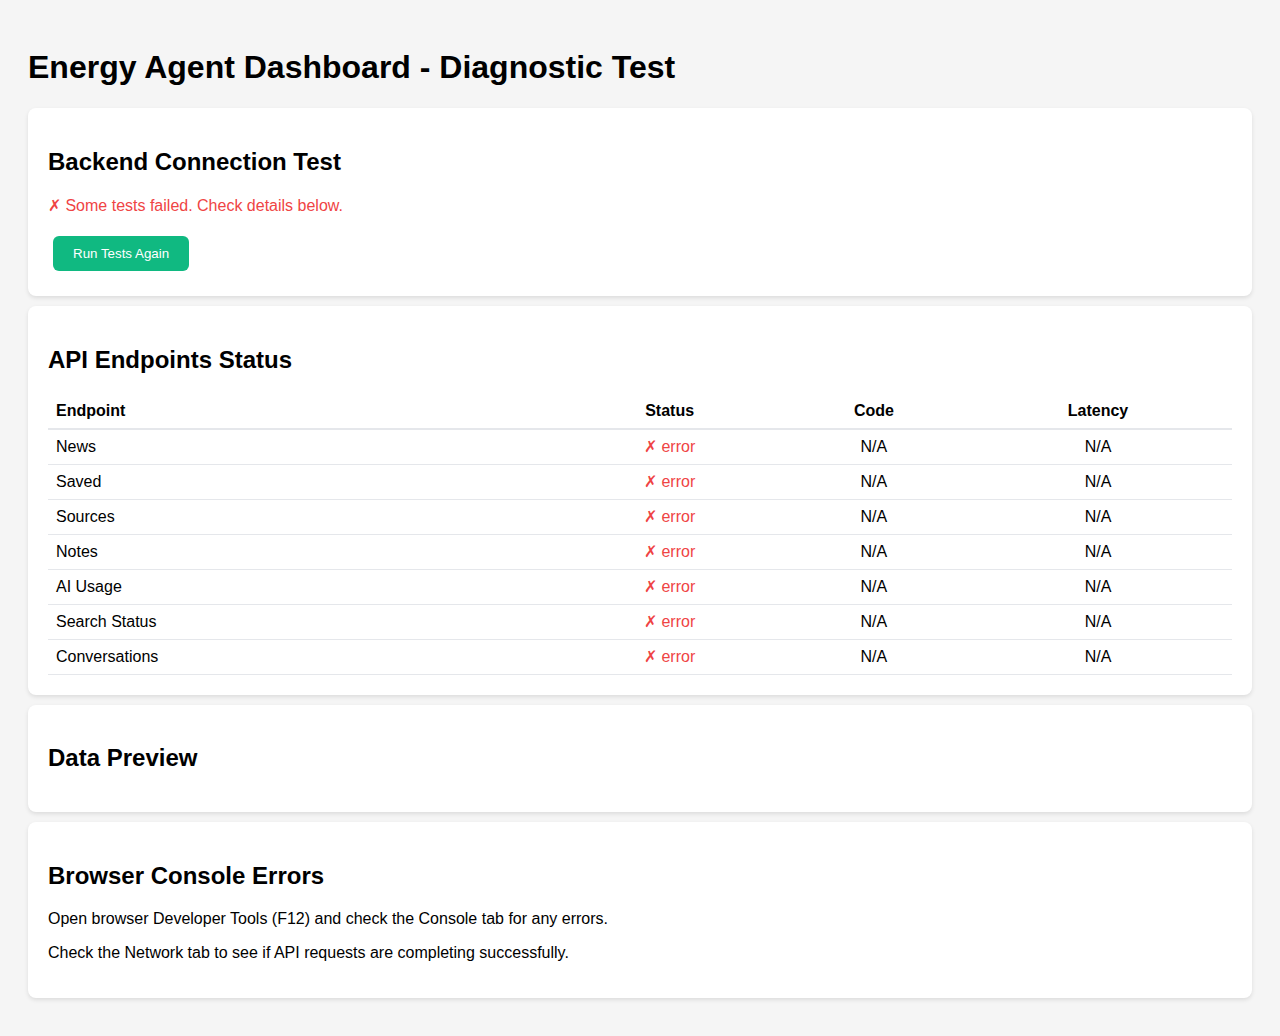
<file: frontend/test.html>
<!DOCTYPE html>
<html lang="el">
<head>
<meta charset="utf-8">
<title>Energy Agent - Test Page</title>
<style>
body {
  font-family: Arial, sans-serif;
  padding: 20px;
  background: #f5f5f5;
}
.card {
  background: white;
  padding: 20px;
  margin: 10px 0;
  border-radius: 8px;
  box-shadow: 0 2px 4px rgba(0,0,0,0.1);
}
.success { color: #10b981; }
.error { color: #ef4444; }
.loading { color: #6b7280; }
pre {
  background: #f9fafb;
  padding: 10px;
  border-radius: 4px;
  overflow-x: auto;
}
button {
  background: #10b981;
  color: white;
  border: none;
  padding: 10px 20px;
  border-radius: 6px;
  cursor: pointer;
  margin: 5px;
}
button:hover {
  background: #059669;
}
</style>
</head>
<body>

<h1>Energy Agent Dashboard - Diagnostic Test</h1>

<div class="card">
  <h2>Backend Connection Test</h2>
  <p id="status" class="loading">Testing...</p>
  <button onclick="runTests()">Run Tests Again</button>
</div>

<div class="card">
  <h2>API Endpoints Status</h2>
  <div id="endpoints"></div>
</div>

<div class="card">
  <h2>Data Preview</h2>
  <div id="dataPreview"></div>
</div>

<div class="card">
  <h2>Browser Console Errors</h2>
  <p>Open browser Developer Tools (F12) and check the Console tab for any errors.</p>
  <p>Check the Network tab to see if API requests are completing successfully.</p>
</div>

<script>
const API_BASE = 'http://localhost:8000';

async function testEndpoint(url, name) {
  try {
    const startTime = performance.now();
    const response = await fetch(url);
    const endTime = performance.now();
    const data = await response.json();
    const latency = Math.round(endTime - startTime);

    return {
      name,
      url,
      status: response.ok ? 'success' : 'error',
      statusCode: response.status,
      latency: `${latency}ms`,
      data: data
    };
  } catch (error) {
    return {
      name,
      url,
      status: 'error',
      statusCode: 'N/A',
      latency: 'N/A',
      error: error.message
    };
  }
}

async function runTests() {
  document.getElementById('status').innerHTML = '<span class="loading">Running tests...</span>';
  document.getElementById('endpoints').innerHTML = '<p class="loading">Testing endpoints...</p>';
  document.getElementById('dataPreview').innerHTML = '';

  const endpoints = [
    { url: `${API_BASE}/news`, name: 'News' },
    { url: `${API_BASE}/saved`, name: 'Saved' },
    { url: `${API_BASE}/sources`, name: 'Sources' },
    { url: `${API_BASE}/notes`, name: 'Notes' },
    { url: `${API_BASE}/api-usage`, name: 'AI Usage' },
    { url: `${API_BASE}/search/status`, name: 'Search Status' },
    { url: `${API_BASE}/conversations/analytics`, name: 'Conversations' }
  ];

  const results = await Promise.all(
    endpoints.map(ep => testEndpoint(ep.url, ep.name))
  );

  const allSuccess = results.every(r => r.status === 'success');

  if (allSuccess) {
    document.getElementById('status').innerHTML =
      '<span class="success">✓ All tests passed! Backend is working correctly.</span>';
  } else {
    document.getElementById('status').innerHTML =
      '<span class="error">✗ Some tests failed. Check details below.</span>';
  }

  let endpointsHTML = '<table style="width:100%; border-collapse: collapse;">';
  endpointsHTML += '<tr style="border-bottom: 2px solid #e5e7eb;"><th style="text-align:left; padding:8px;">Endpoint</th><th>Status</th><th>Code</th><th>Latency</th></tr>';

  results.forEach(result => {
    const statusClass = result.status === 'success' ? 'success' : 'error';
    const statusIcon = result.status === 'success' ? '✓' : '✗';
    endpointsHTML += `
      <tr style="border-bottom: 1px solid #e5e7eb;">
        <td style="padding:8px;">${result.name}</td>
        <td class="${statusClass}" style="text-align:center;">${statusIcon} ${result.status}</td>
        <td style="text-align:center;">${result.statusCode}</td>
        <td style="text-align:center;">${result.latency}</td>
      </tr>
    `;
  });
  endpointsHTML += '</table>';

  document.getElementById('endpoints').innerHTML = endpointsHTML;

  // Show data preview for news
  const newsResult = results.find(r => r.name === 'News');
  if (newsResult && newsResult.data) {
    const newsCount = newsResult.data.news ? newsResult.data.news.length : 0;
    const sourcesResult = results.find(r => r.name === 'Sources');
    const sourcesCount = sourcesResult && sourcesResult.data ? sourcesResult.data.sources.length : 0;

    let previewHTML = `
      <p><strong>News Items:</strong> ${newsCount}</p>
      <p><strong>Sources:</strong> ${sourcesCount}</p>
    `;

    if (newsCount > 0) {
      const sampleNews = newsResult.data.news[0];
      previewHTML += `
        <p><strong>Sample News Item:</strong></p>
        <pre>${JSON.stringify(sampleNews, null, 2).substring(0, 300)}...</pre>
      `;
    }

    document.getElementById('dataPreview').innerHTML = previewHTML;
  }
}

// Run tests on page load
document.addEventListener('DOMContentLoaded', runTests);

// Log errors to page
window.addEventListener('error', (event) => {
  console.error('Page Error:', event.error);
});

window.addEventListener('unhandledrejection', (event) => {
  console.error('Unhandled Promise Rejection:', event.reason);
});
</script>

</body>
</html>
</file>
